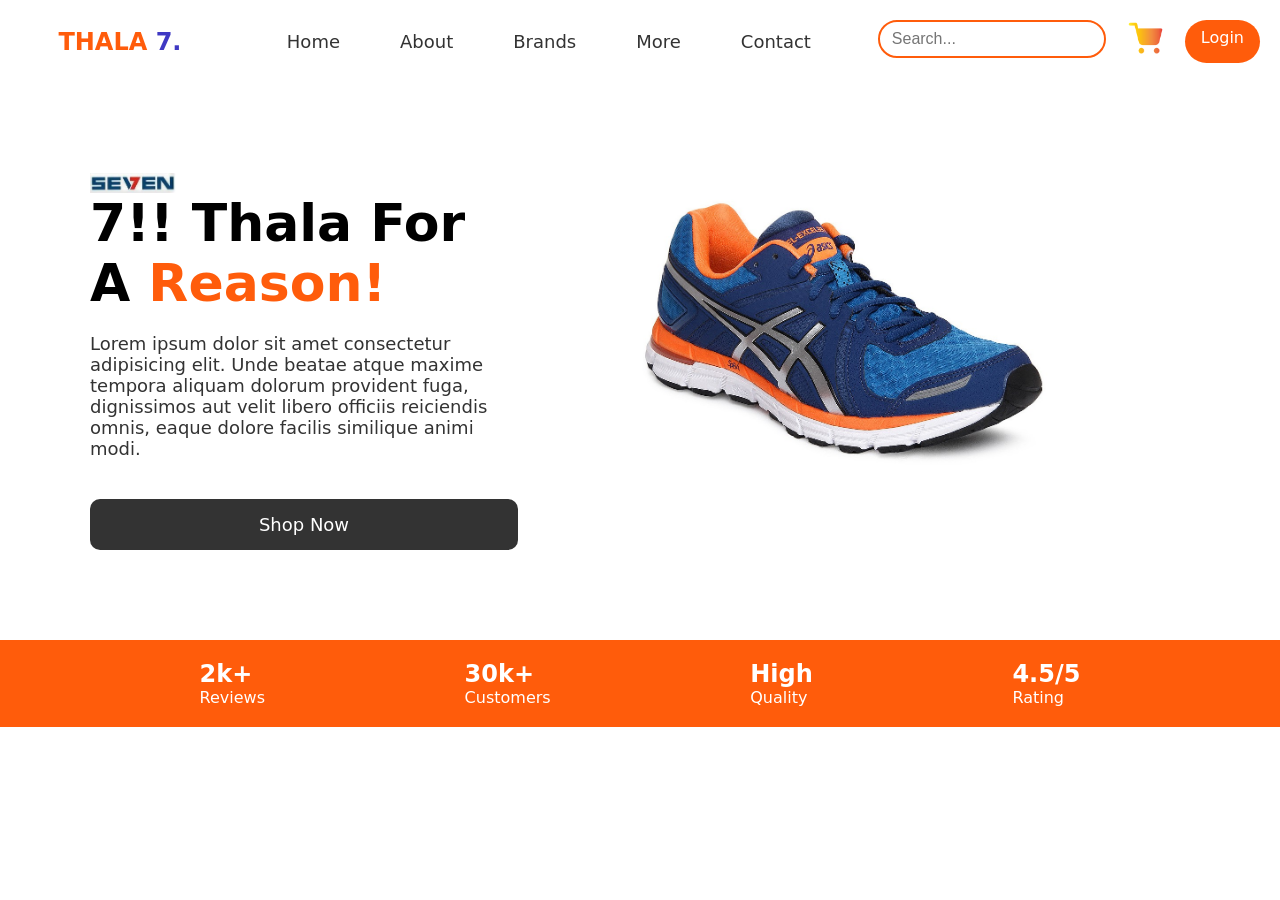
<file: index.html>
<!DOCTYPE html>
<html lang="en">
<head>
    <meta charset="UTF-8">
    <meta name="viewport" content="width=device-width, initial-scale=1.0">
    <meta name="description" content="Official website for THALA 7">
    <title>THALA 7 - Official Website</title>
    <link rel="stylesheet" href="style.css">
</head>
<body>
    <header>
        <nav class="navbar">

            <div class="logo">
                <span class="logo-color">THALA</span> <span class="logo-c2">7.</span>
            </div>

            <ul class="nav-links">
                <li><a href="index.html">Home</a></li>
                <li><a href="#">About</a></li>
                <li class="dropdown">
                    <a href="#">Brands</a>
                    <ul class="dropdown-menu">
                        <li><a href="#">Nike</a></li>
                        <li><a href="#">Adidas</a></li>
                        <li><a href="#">Puma</a></li>
                        <li><a href="#">Reebok</a></li>
                    </ul>
                </li>
                <li class="dropdown">
                    <a href="#">More</a>
                    <ul class="dropdown-menu">
                        <li><a href="#">New Arrivals</a></li>
                        <li><a href="#">Sale</a></li>
                        <li><a href="#">Best Sellers</a></li>
                        <li><a href="#">FAQs</a></li>
                    </ul>
                </li>
                <li><a href="#">Contact</a></li>
            </ul>

            <div class="right-nav">
                <div class="search-box">
                    <input type="text" placeholder="Search...">
                </div>

                <div class="my-cart">
                    <a href="cart.html"><img src="images\10252891.png" alt="My Cart"></a>
                </div>

                <div class="login">
                    <a href="#">Login</a>
                </div>
            </div>
            </div>
        </nav>
    </header>

    <main class="home-main">
        <section class="home-left">

            <img src="images\7.jpg" alt="7-logo">
            <h1>7!! Thala For A <span class="logo-color">Reason!</span></h1>

            <p>Lorem ipsum dolor sit amet consectetur adipisicing elit. Unde beatae atque maxime tempora aliquam dolorum provident fuga, dignissimos aut velit libero officiis reiciendis omnis, eaque dolore facilis similique animi modi.</p>

            <a class="shoe-order" href="shoe-page.html">Shop Now</a>

        </section>

        <section class="home-right">

            <img src="images\shoe-main.jpg" alt="shoe-main">

        </section>
    </main>

    <footer>
        <div class="reviews">
            <!-- <img src="images\review.jpg" alt="Customer Review"> -->
            <h2>2k+</h2>
            <p>Reviews</p>
        </div>

        <div class="customers">
            <h2>30k+ </h2>
            <p>Customers</p>
        </div>

        <div class="quality">
            <h2>High</h2>
            <p>Quality</p>
        </div>

        <div class="rating">
            <h2>4.5/5</h2>
            <p>Rating</p>
        </div>
    </footer>
    
</body>
</html>
</file>
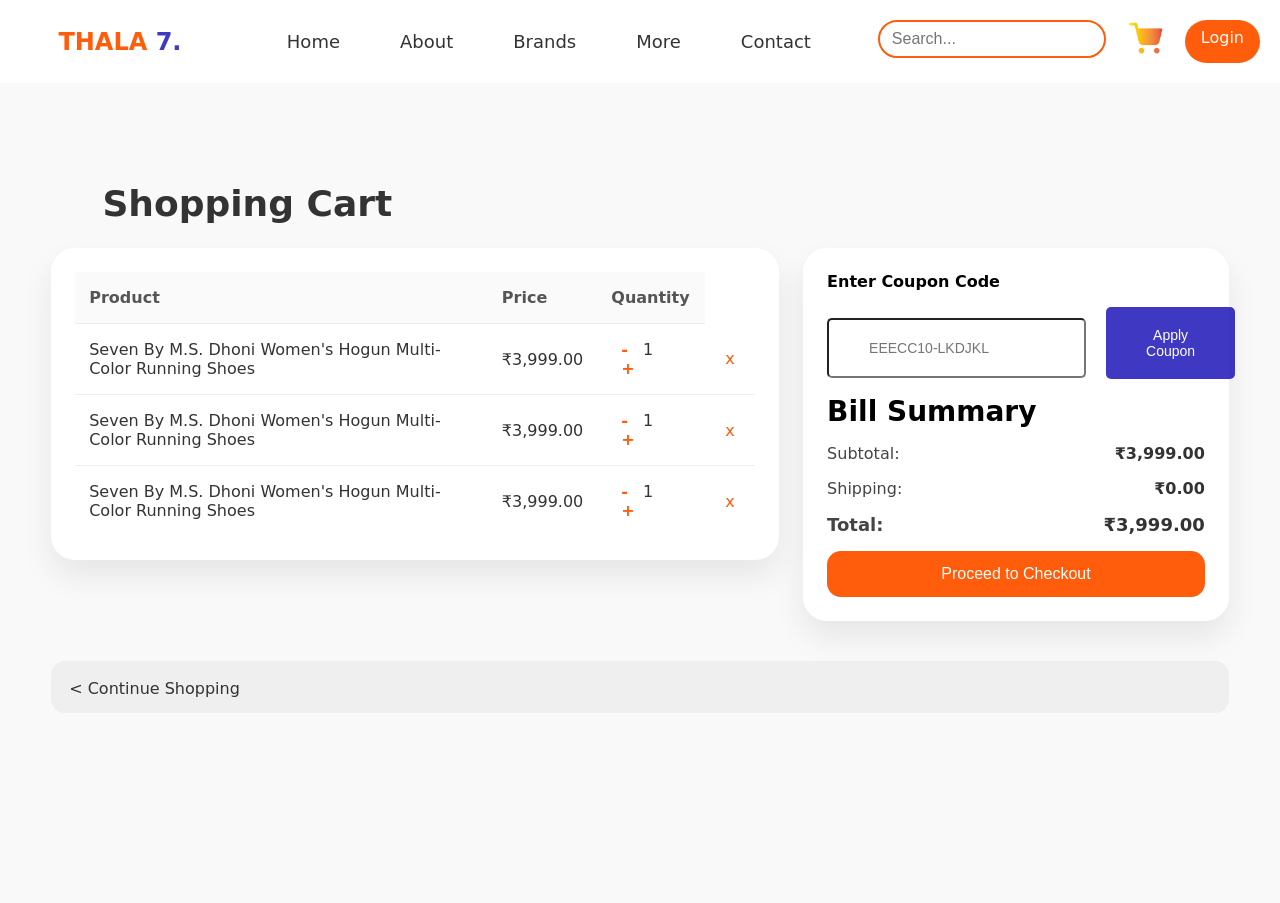
<file: cart.html>
<!DOCTYPE html>
<html lang="en">
<head>
    <meta charset="UTF-8">
    <meta name="viewport" content="width=device-width, initial-scale=1.0">
    <title>Thala7 - Shopping Cart</title>
    <link rel="stylesheet" href="style.css">
</head>
<body>
    <header>
        <nav class="navbar">

            <div class="logo">
                <span class="logo-color">THALA</span> <span class="logo-c2">7.</span>
            </div>

            <ul class="nav-links">
                <li><a href="index.html">Home</a></li>
                <li><a href="#">About</a></li>
                <li class="dropdown">
                    <a href="#">Brands</a>
                    <ul class="dropdown-menu">
                        <li><a href="#">Nike</a></li>
                        <li><a href="#">Adidas</a></li>
                        <li><a href="#">Puma</a></li>
                        <li><a href="#">Reebok</a></li>
                    </ul>
                </li>
                <li class="dropdown">
                    <a href="#">More</a>
                    <ul class="dropdown-menu">
                        <li><a href="#">New Arrivals</a></li>
                        <li><a href="#">Sale</a></li>
                        <li><a href="#">Best Sellers</a></li>
                        <li><a href="#">FAQs</a></li>
                    </ul>
                </li>
                <li><a href="#">Contact</a></li>
            </ul>

            <div class="right-nav">
                <div class="search-box">
                    <input type="text" placeholder="Search...">
                </div>

                <div class="my-cart">
                    <a href="cart.html"><img src="images\10252891.png" alt="My Cart"></a>
                </div>

                <div class="login">
                    <a href="#">Login</a>
                </div>
            </div>
            </div>
        </nav>
    </header>

    <main class="cart-main">
        <h1>Shopping Cart</h1>

        <section class="sc-main">
            <div class="sc-item">
                <table>
                    <thead>
                        <tr>
                            <th>Product</th>
                            <th>Price</th>
                            <th>Quantity</th>
                        </tr>
                    </thead>
                    <tbody>
                        <tr>
                            <td>Seven By M.S. Dhoni Women's Hogun Multi-Color Running Shoes</td>
                            <td>₹3,999.00</td>
                            <td><span class="minus-one">-</span> 1 <span class="plus-one">+</span></td>
                            <td class="item-remove">x</td>
                        </tr>
                         <tr>
                            <td>Seven By M.S. Dhoni Women's Hogun Multi-Color Running Shoes</td>
                            <td>₹3,999.00</td>
                            <td><span class="minus-one">-</span> 1 <span class="plus-one">+</span></td>
                            <td class="item-remove">x</td>
                        </tr>
                         <tr>
                            <td>Seven By M.S. Dhoni Women's Hogun Multi-Color Running Shoes</td>
                            <td>₹3,999.00</td>
                            <td><span class="minus-one">-</span> 1 <span class="plus-one">+</span></td>
                            <td class="item-remove" >x</td>
                        </tr>
                    </tbody>
                </table>
            </div>

            <div class="sc-bill">
                <h4>Enter Coupon Code</h4>
                <div class="coupon">
                    <input class="c-code" type="text" placeholder="EEECC10-LKDJKL"> 
                    <button class="apply-btn">Apply Coupon</button>
                </div>
                <h2>Bill Summary</h2>
                <div class="checkout-bill">
                <p>Subtotal: <span class="r-bill">₹3,999.00</span></p>
                <p>Shipping: <span class="r-bill">₹0.00</span></p>
                <p>Total: <span class="r-bill">₹3,999.00</span></p>
                </div>
                <button class="checkout-btn">Proceed to Checkout</button>
            </div>
        </section>

        <div class="continue-shopping">
            <a href="shoe-page.html"> < Continue Shopping</a>
        </div>
    
    </main>

</body>
</html>
</file>
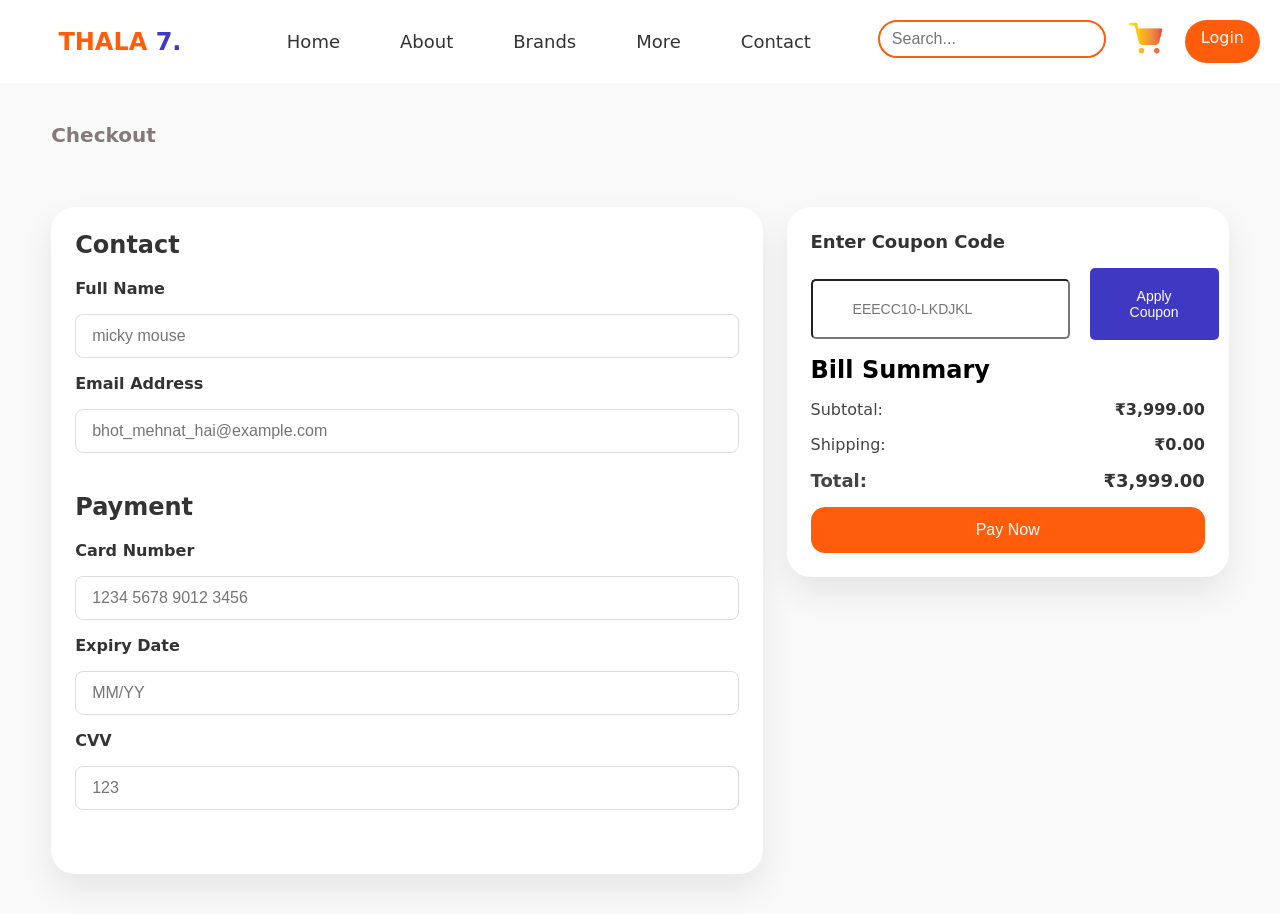
<file: checkout.html>
<!DOCTYPE html>
<html lang="en">
<head>
    <meta charset="UTF-8">
    <meta name="viewport" content="width=device-width, initial-scale=1.0">
    <title>Checkout - Thala 7</title>
    <link rel="stylesheet" href="style.css">
</head>
<body>
    <header>
        <nav class="navbar">

            <div class="logo">
                <span class="logo-color">THALA</span> <span class="logo-c2">7.</span>
            </div>

            <ul class="nav-links">
                <li><a href="index.html">Home</a></li>
                <li><a href="#">About</a></li>
                <li class="dropdown">
                    <a href="#">Brands</a>
                    <ul class="dropdown-menu">
                        <li><a href="#">Nike</a></li>
                        <li><a href="#">Adidas</a></li>
                        <li><a href="#">Puma</a></li>
                        <li><a href="#">Reebok</a></li>
                    </ul>
                </li>
                <li class="dropdown">
                    <a href="#">More</a>
                    <ul class="dropdown-menu">
                        <li><a href="#">New Arrivals</a></li>
                        <li><a href="#">Sale</a></li>
                        <li><a href="#">Best Sellers</a></li>
                        <li><a href="#">FAQs</a></li>
                    </ul>
                </li>
                <li><a href="#">Contact</a></li>
            </ul>

            <div class="right-nav">
                <div class="search-box">
                    <input type="text" placeholder="Search...">
                </div>

                <div class="my-cart">
                    <a href="cart.html"><img src="images\10252891.png" alt="My Cart"></a>
                </div>

                <div class="login">
                    <a href="#">Login</a>
                </div>
            </div>
            </div>
        </nav>
    </header>


    <div class="checkout-head">
        <h4>
            Checkout
        </h4>
    </div>

    <main class="checkout-main">

        <section class="left-checkout">
            <h2>Contact </h2>
            <form class="checkout-form">
                <label for="name">Full Name</label>
                <input type="text" id="name" name="name" placeholder="micky mouse" required>

                <label for="email">Email Address</label>
                <input type="email" id="email" name="email" placeholder="bhot_mehnat_hai@example.com" required>
                </form>

            <h2>Payment</h2>
            
            <form class="checkout-form">
                <label for="card">Card Number</label>
                <input type="text" id="card" name="card" placeholder="1234 5678 9012 3456" required>

                <label for="expiry">Expiry Date</label>
                <input type="text" id="expiry" name="expiry" placeholder="MM/YY" required>

                <label for="cvv">CVV</label>
                <input type="text" id="cvv" name="cvv" placeholder="123" required>

        </section>

        <section class="right-checkout">
            <div class="sc-bill">
                <h4>Enter Coupon Code</h4>
                <div class="coupon">
                    <input class="c-code" type="text" placeholder="EEECC10-LKDJKL"> 
                    <button class="apply-btn">Apply Coupon</button>
                </div>
                <h2>Bill Summary</h2>
                <div class="checkout-bill">
                <p>Subtotal: <span class="r-bill">₹3,999.00</span></p>
                <p>Shipping: <span class="r-bill">₹0.00</span></p>
                <p>Total: <span class="r-bill">₹3,999.00</span></p>
                </div>
                <button class="checkout-btn"> Pay Now</button>
            </div>
        </section>
    </main>
</body>
</html>
</file>
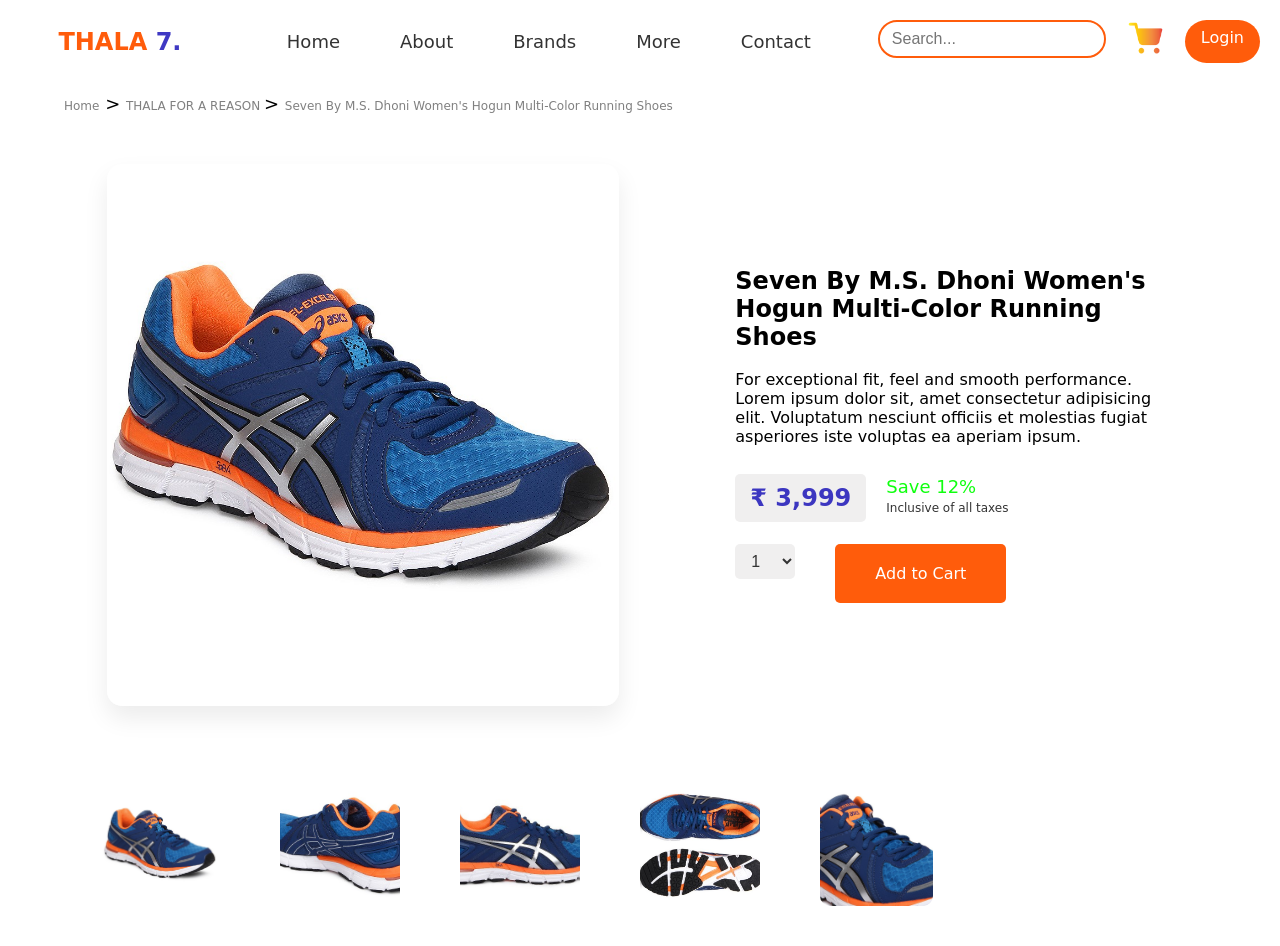
<file: shoe-page.html>
<!DOCTYPE html>
<html lang="en">
<head>
    <meta charset="UTF-8">
    <meta name="viewport" content="width=device-width, initial-scale=1.0">
    <title>7 By M.S. Dhoni Women's Hogun Multi-Color Running Shoes</title>
    <link rel="stylesheet" href="style.css">
</head>
<body>
    <header>
        <nav class="navbar">

            <div class="logo">
                <span class="logo-color">THALA</span> <span class="logo-c2">7.</span>
            </div>

            <ul class="nav-links">
                <li><a href="index.html">Home</a></li>
                <li><a href="#">About</a></li>
                <li class="dropdown">
                    <a href="#">Brands</a>
                    <ul class="dropdown-menu">
                        <li><a href="#">Nike</a></li>
                        <li><a href="#">Adidas</a></li>
                        <li><a href="#">Puma</a></li>
                        <li><a href="#">Reebok</a></li>
                    </ul>
                </li>
                <li class="dropdown">
                    <a href="#">More</a>
                    <ul class="dropdown-menu">
                        <li><a href="#">New Arrivals</a></li>
                        <li><a href="#">Sale</a></li>
                        <li><a href="#">Best Sellers</a></li>
                        <li><a href="#">FAQs</a></li>
                    </ul>
                </li>
                <li><a href="#">Contact</a></li>
            </ul>

            <div class="right-nav">
                <div class="search-box">
                    <input type="text" placeholder="Search...">
                </div>

                <div class="my-cart">
                    <a href="cart.html"><img src="images\10252891.png" alt="My Cart"></a>
                </div>

                <div class="login">
                    <a href="#">Login</a>
                </div>
            </div>
            </div>
        </nav>
    </header>


    <div class="navigation">
        <p><a href="index.html">Home</a> > <a href="">THALA FOR A REASON </a> > <a href="shoe-page.html">Seven By M.S. Dhoni Women's Hogun Multi-Color Running Shoes</a></p>
    </div>

    <main class="home-main">
        <section class="shoe-page-left">
            <div class="slider-track">
                <img src="images\shoe-main.jpg" alt="shoe-main">
                <img src="images\s2.jpg" alt="shoe-side">
                <img src="images\s3.jpg" alt="shoe-back">
                <img src="images\s4.jpg" alt="shoe-details">
                <img src="images\s5.jpg" alt="shoe-additional">
            </div>
        </section>

        <section class="shoe-page-right">

            <h1>Seven By M.S. Dhoni Women's Hogun Multi-Color Running Shoes</h1>

            <br>

            <p class="description">For exceptional fit, feel and smooth performance. Lorem ipsum dolor sit, amet consectetur adipisicing elit. Voluptatum nesciunt officiis et molestias fugiat asperiores iste voluptas ea aperiam ipsum.</p>

            <br>
            <br>

            <div class="price">
                <p> <span class="price-color">₹ 3,999</span></p>
                <div class="save">
                    <p> <span class="save-color">Save 12%</span></p>
                    <p class="tax">
                        <span class="tax-color">Inclusive of all taxes</span>
                    </p>
                </div>
            </div>


            <div class="cart-and-quantity">
                <div class="quantity">
                    <select name="quantity" id="quantity-select">
                        <option value="1">1</option>
                        <option value="2">2</option>
                        <option value="3">3</option>
                        <option value="4">4</option>
                        <option value="5">5</option>
                    </select>
                </div>

                <a class="add-to-cart" href="#">Add to Cart</a>
            </div>

        </section>
    </main>

    <div class="gallery">
        <img class="gallery-image" src="images\shoe-main.jpg" alt="Gallery Image 1">
        <img class="gallery-image" src="images\s2.jpg" alt="Gallery Image 2">
        <img class="gallery-image" src="images\s3.jpg" alt="Gallery Image 3">
        <img class="gallery-image" src="images\s4.jpg" alt="Gallery Image 4">
        <img class="gallery-image" src="images\s5.jpg" alt="Gallery Image 5">
    </div>


</body>
</html>
</file>
<file: style.css>
*{
    margin: 0;
    padding: 0;
    box-sizing: border-box;
}

:root {
    --primary-color: #ff5c0b;
    --secondary-color: #0d05b3ca;
    --background-color: #f4f4f4;
    --text-color: #333;
}

body {
    font-family: system-ui, -apple-system, BlinkMacSystemFont, 'Segoe UI', Roboto, Oxygen, Ubuntu, Cantarell, 'Open Sans', 'Helvetica Neue', sans-serif;
    overflow: auto;
}

.navbar {
    display: flex;
    position: sticky;
    float: top;
    top: 0;
    left: 0;
    right: 0;
    /* background-color: grey; */
    justify-content: space-between;
    align-items: center;
    padding: 20px;
    background-color: transparent;
    z-index: 1000;
}

.navbar .logo {
    margin: 0 3vw;
    color: var(--text-color);
    font-size: 24px;
    font-weight: bold;
}

.logo .logo-color {
    color: var(--primary-color);
}

.logo .logo-c2 {
    color: var(--secondary-color);
}

.navbar .nav-links {
    display: flex;
    gap: 40px;
}

.nav-links li {
    list-style: none;
}

.navbar .nav-links a {
    color: var(--text-color);
    text-decoration: none;
    padding: 10px;
    font-size: 18px;
    border-radius: 5px;
    transition: color 0.3s ease, transform 0.3s ease;
}

a {
    text-decoration: none;
}

.navbar .nav-links a:hover {
    color: var(--primary-color);
}

.nav-links .dropdown {
    position: relative;
}

.dropdown-menu {
    display: none;
    position: absolute;
    top: 100%;
    left: 0;
    background-color: #fff;
    border: 1px solid var(--primary-color);
    border-radius: 5px;
    list-style: none;
    padding: 10px 0;
    min-width: 150px;
    box-shadow: 0 4px 6px rgba(0, 0, 0, 0.1);
}

.nav-links .dropdown:hover .dropdown-menu {
    display: block;
}

.dropdown-menu li {
    padding: 0;
}

.dropdown-menu li a {
    display: block;
    padding: 10px 15px;
    color: var(--text-color);
    text-decoration: none;
    font-size: 16px;
    transition: background-color 0.3s ease;
}

.dropdown-menu li a:hover {
    background-color: var(--background-color);
    color: var(--primary-color);
}

.right-nav {
    display: flex;
    gap: 20px;
}

.search-box {
    position: relative;
}

.search-box input {
    padding: 8px 12px;
    border: 2px solid var(--primary-color);
    border-radius: 25px;
    font-size: 16px;
    background-color: #fff;
    color: var(--text-color);
    outline: none;
    transition: border-color 0.3s ease;
}

.search-box input:focus {
    border-color: var(--secondary-color);
}

.my-cart a img {
    width: 39px;
    height: 39px;
}

.login {
    padding: 8px 16px;
    background-color: var(--primary-color);
    color: #fff;
    font-size: 16px;
    border: none;
    border-radius: 25px;
    cursor: pointer;
    transition: background-color 0.3s ease;
}

.login a {
    color: #fff;
    text-decoration: none;
}

.login:hover {
    background-color: var(--secondary-color);
}

.header {
    height: 100vh;
    display: flex;
    flex-direction: column;
    justify-content: center;
    align-items: center;
    color: var(--text-color);
    text-align: center;
}

.home-main {
    display: flex;
    flex-direction: row;
    justify-content: space-evenly;
    gap : 40px;
    padding: 40px;
}

.home-left {
    display: flex;
    flex-direction: column;
    justify-content: center;
    max-width: 35vw;
    margin: 40px;
    padding: 10px;
    
}

.home-left h1 {
    font-size: 52px;
}

.home-left h1 span{
    color: var(--primary-color);
}

.home-left p {
    padding: 20px 0px;
    font-size: 18px;
    color: var(--text-color);
}

.home-left .shoe-order {
    display: inline-block;
    padding: 15px 20px;
    margin-top: 20px;
    background-color: var(--text-color);
    color: #fff;
    font-size: large;
    border: none;
    border-radius: 10px;
    cursor: pointer;
    transition: background-color 0.3s ease;
    text-align: center;
    text-decoration: none;
}

.home-left .shoe-order:hover {
    background-color: var(--secondary-color);
}

.home-left img {
    width: 20%;
    height: auto;
}

.home-right img{
    width: 75%;
    height: auto;
}


footer {
    display: flex;
    flex-direction: row;
    justify-content: space-evenly;
    gap: 20px;
    background-color: var(--primary-color);
    color: #fff;
    text-align: flex-start;
    padding: 20px;
}

.reviews img {
    width: 40px;
    height: 40px;
    float: left;
    margin: 10px ;
}

.navigation p {
    padding: 10px 0px;
    font-size: 18px;
    margin: 0 5vw;
}

.navigation p a {
    color: grey;
    text-decoration: none;
    font-size: 12px;
}

.shoe-page-left {
    position: relative;
    overflow: hidden;
    display: flex;
    justify-content: center;
    max-width: 40vw;
    /* margin-right: 40px; */
    margin-left: 40px;
    background-color: #fff;
    border-radius: 15px;
    box-shadow: 0 12px 24px rgba(0, 0, 0, 0.08);
}

.slider-track {
    display: flex;
    width: 400%;
    animation: slide 25s infinite ease-in-out;
}

.slider-track img {
    width: 100%;
    flex-shrink: 0%;
    object-fit: cover;
}

.shoe-page-right {
    display: flex;
    flex-direction: column;
    justify-content: center;
    max-width: 35vw;
    margin: 40px;
    padding: 10px;
}

.price {
    display: inline-flex;
    gap: 10px;
}

.price-color {
    color: var(--secondary-color);
    background-color: rgb(240, 239, 239);
    padding: 10px 15px;
    border-radius: 5px;
    font-size: 24px;
    font-weight: bold;
    margin-right: 10px;
}

.save {
    transform: translateY(-8px);
    padding: 0px 10px 0px 0px;
}

.save-color {
    color: rgb(15, 255, 15);
    font-size: 18px;
    /* font-weight: bold; */
    align-self: center;
}

.tax-color  {
    color: var(--text-color);
    font-size: 12px;
    font-weight: lighter;
}

.cart-and-quantity {
    display: inline-flex;
    gap: 20px;
    margin-top: 20px;
}

.cart-and-quantity .quantity {
    position: relative;
}

.quantity select {
    width: 60px;
    padding: 8px 12px;
    /* border: 2px solid var(--primary-color); */
    border: none;
    border-radius: 5px;
    font-size: 16px;
    background-color: rgb(240, 239, 239);
    color: var(--text-color);
    outline: none;
    transition: border-color 0.3s ease;
}

.add-to-cart {
    padding: 20px 40px;
    margin-left: 20px;
    background-color: var(--primary-color);
    color: #fff;
    font-size: 16px;
    border: none;
    border-radius: 5px;
    cursor: pointer;
    transition: background-color 0.3s ease;
}

.add-to-cart:hover {
    background-color: var(--secondary-color);
}

.gallery {
    display: flex;
    flex-direction: row;
    justify-content: space-evenly;
    gap: 20px;
    width: 200px;
    height: 200px;
    padding: 40px;
    margin-left: 40px;
}

.gallery img {
    border-radius: 10px;
    margin: 0px 20px;
    width: 100%;
    height: 100%;
    object-fit: cover;
    transition: transform 0.3s ease, border 0.3s ease;
}

.gallery img:hover {
    transform: scale(1.05);
    border: 1px solid var(--primary-color);
    transition: transform 0.3s ease;
}

.cart-main {
    padding: 100px 4vw 40px;
    background-color: #f9f9f9;
    min-height: calc(100vh - 80px);
}

.cart-main h1 {
    font-size: 36px;
    margin: 0 4vw 24px;
    color: var(--text-color);
}

.sc-main {
    display: flex;
    align-items: flex-start;
    justify-content: space-evenly;
    gap: 24px;
    padding-bottom: 40px;
    flex-wrap: wrap;
}

.sc-item {
    background-color: #fff;
    border-radius: 24px;
    box-shadow: 0 16px 32px rgba(0, 0, 0, 0.08);
    padding: 24px;
    flex: 1.8;
    min-width: 320px;
}

.sc-item table {
    width: 100%;
    border-collapse: collapse;
}

.sc-item th,
.sc-item td {
    padding: 16px 14px;
    text-align: left;
    border-bottom: 1px solid #eee;
    color: #333;
    font-size: 16px;
}

.sc-item th {
    background-color: #fafafa;
    color: #555;
    font-weight: 600;
}

.sc-item tbody tr:last-child td {
    border-bottom: none;
}

.sc-item .item-remove {
    color: var(--primary-color);
    cursor: pointer;
    text-align: center;
    width: 50px;
    border-radius: 50%;;
}

.sc-item .item-remove:hover {
    color: var(--secondary-color);
    /* background-color: rgb(255, 100, 100); */
    color: var(--text-color);
    
}

.sc-item .minus-one,
.sc-item .plus-one {
    cursor: pointer;
    font-weight: 700;
    padding: 0 10px;
    color: var(--primary-color);
    border-radius: 50%;
}

.sc-item .plus-one:hover {
    color: var(--secondary-color);
    /* background-color: rgb(38, 251, 38); */
}

.sc-item .minus-one:hover {
    color: var(--secondary-color);
    /* background-color: rgb(255, 100, 100); */
}

.coupon {
    display: flex;
    align-items: center;
    gap: 10px;
}

.c-code {
    padding: 20px 40px;
    background-color: rgb(255, 255, 255);
    color: var(--text-color);
    font-size: 14px;
    border-radius: 5px;
    margin-top: 10px;
}

.apply-btn {
    padding: 20px 40px;
    background-color: var(--secondary-color);
    color: #fff;
    font-size: 14px;
    border: none;
    border-radius: 5px;
    cursor: pointer;
    transition: background-color 0.3s ease;
    margin-left: 10px;
}

.apply-btn:hover {
    background-color: var(--primary-color);
}

.sc-bill {
    background-color: #fff;
    border-radius: 24px;
    box-shadow: 0 16px 32px rgba(0, 0, 0, 0.08);
    padding: 24px;
    flex: 1;
    min-width: 280px;
    display: flex;
    flex-direction: column;
    gap: 16px;
}

.sc-bill h2 {
    margin: 0;
    font-size: 28px;
}

.sc-bill p {
    display: flex;
    justify-content: space-between;
    align-items: center;
    margin: 0;
    font-size: 16px;
    color: #444;
}

.sc-bill .total {
    font-weight: 700;
    font-size: 18px;
}

.checkout-bill {
    display: flex;
    flex-direction: column;
    gap: 16px;
}

.checkout-bill p {
    display: flex;
    justify-content: space-between;
    align-items: center;
    margin: 0;
    font-size: 16px;
    color: #444;
}

.checkout-bill p:last-child {
    font-weight: 700;
    font-size: 18px;
}

.r-bill {
    color: var(--text-color);
    font-weight: 600;
}


.checkout-btn {
    padding: 14px 18px;
    border: none;
    border-radius: 14px;
    background-color: var(--primary-color);
    color: #fff;
    font-size: 16px;
    cursor: pointer;
    transition: background-color 0.3s ease;
}

.checkout-btn a {
    color: #fff;
    text-decoration: none;
}

.checkout-btn:hover {
    background-color: rgb(28, 253, 28);
}

.continue-shopping a {
    color: var(--text-color);
    text-decoration: none;
    font-size: 16px;
}

.continue-shopping {
    padding: 14px 18px;
    border: none;
    border-radius: 14px;
    color: var(--text-color);
    background-color: rgb(240, 239, 239);
    font-size: 20px;
    cursor: pointer;
    transition: background-color 0.3s ease;
}

.continue-shopping:hover {
    background-color: rgb(200, 199, 199);
    color: var(--background-color);
}

.checkout-main {
    display: flex;
    flex-direction: row;
    align-items: center;
    gap: 20px;
    padding: 40px 4vw;
}

.checkout-head {
    padding: 40px 4vw 20px;
    background-color: #f9f9f9;
    text-align: left;
}

.checkout-head h4 {
    font-size: 20px;
    color: rgb(133, 122, 122);
    margin: 0;
}

.checkout-main {
    display: flex;
    align-items: flex-start;
    justify-content: space-evenly;
    gap: 24px;
    padding: 40px 4vw;
    background-color: #f9f9f9;
    min-height: calc(100vh - 200px);
    flex-wrap: wrap;
}

.left-checkout {
    background-color: #fff;
    border-radius: 24px;
    box-shadow: 0 16px 32px rgba(0, 0, 0, 0.08);
    padding: 24px;
    flex: 1.5;
    min-width: 320px;
}

.left-checkout h2 {
    font-size: 24px;
    margin-bottom: 20px;
    color: var(--text-color);
}

.checkout-form {
    display: flex;
    flex-direction: column;
    gap: 16px;
    margin-bottom: 40px;
}

.checkout-form label {
    font-size: 16px;
    font-weight: 600;
    color: var(--text-color);
}

.checkout-form input {
    padding: 12px 16px;
    border: 1px solid #ddd;
    border-radius: 8px;
    font-size: 16px;
    background-color: #fff;
    color: var(--text-color);
    outline: none;
    transition: border-color 0.3s ease;
}

.checkout-form input:focus {
    border-color: var(--primary-color);
}

.right-checkout {
    flex: 1;
    min-width: 280px;
}

.right-checkout .sc-bill {
    background-color: #fff;
    border-radius: 24px;
    box-shadow: 0 16px 32px rgba(0, 0, 0, 0.08);
    padding: 24px;
    display: flex;
    flex-direction: column;
    gap: 16px;
}

.right-checkout .sc-bill h4 {
    margin: 0;
    font-size: 18px;
    color: var(--text-color);
}

.right-checkout .sc-bill h2 {
    margin: 0;
    font-size: 24px;
}

.right-checkout .checkout-bill p {
    display: flex;
    justify-content: space-between;
    align-items: center;
    margin: 0;
    font-size: 16px;
    color: #444;
}

.right-checkout .checkout-bill p:last-child {
    font-weight: 700;
    font-size: 18px;
}

.right-checkout .r-bill {
    color: var(--text-color);
    font-weight: 600;
}

.right-checkout .checkout-btn {
    padding: 14px 18px;
    border: none;
    border-radius: 14px;
    background-color: var(--primary-color);
    color: #fff;
    font-size: 16px;
    cursor: pointer;
    transition: background-color 0.3s ease;
    text-align: center;
}

.right-checkout .checkout-btn:hover {
    background-color: var(--secondary-color);
}

.right-checkout .checkout-btn a {
    color: #fff;
    text-decoration: none;
}


@media (max-width: 900px) {
    .sc-main {
        flex-direction: column;
        align-items: stretch;
    }

    .cart-main h1 {
        margin: 0 2rem 20px;
    }

    .checkout-main {
        flex-direction: column;
        align-items: stretch;
    }

    .checkout-head {
        padding: 80px 2rem 20px;
    }

    .left-checkout,
    .sc-item {
        min-width: unset;
        width: 100%;
    }

    .right-checkout {
        min-width: unset;
        width: 100%;
    }
}

@keyframes slide {
    0%, 16.66% {
        transform: translateX(0);
    }
    20%, 36.66% {
        transform: translateX(-100%);
    }
    40%, 56.66% {
        transform: translateX(-200%);
    }
    60%, 76.66% {
        transform: translateX(-300%);
    }
    80%, 96.66% {
        transform: translateX(-400%);
    }
    100% {
        transform: translateX(0);
    }
}

@media (max-width : 600px) {
    .navbar {
        padding: 15px;
    }

    .navbar .logo {
        font-size: 20px;
        margin: 0 1rem;
    }

    .navbar .nav-links {
        display: none;
    }

    .right-nav {
        gap: 15px;
    }

    .search-box input {
        padding: 6px 10px;
        font-size: 14px;
    }

    .login {
        padding: 6px 12px;
        font-size: 14px;
    }

    .home-main {
        flex-direction: column;
        align-items: center;
        padding: 20px;
        gap: 20px;
    }

    .home-left {
        max-width: 95vw;
        margin: 20px 0;
        padding: 10px;
        text-align: center;
    }

    .home-left h1 {
        font-size: 36px;
    }

    .home-left p {
        font-size: 16px;
    }

    .home-right img {
        width: 100%;
        height: auto;
    }

    .shoe-page-left {
        max-width: 95vw;
        margin: 20px;
    }

    .shoe-page-right {
        max-width: 95vw;
        margin: 20px;
        text-align: center;
    }

    .cart-main {
        padding: 80px 1rem 20px;
    }

    .cart-main h1 {
        font-size: 28px;
        margin: 0 0 20px;
    }

    .sc-item,
    .sc-bill {
        padding: 16px;
        border-radius: 16px;
    }

    .sc-item th,
    .sc-item td {
        padding: 12px 8px;
        font-size: 14px;
    }

    .checkout-head {
        padding: 60px 1rem 15px;
    }

    .checkout-head h4 {
        font-size: 28px;
    }

    .checkout-main {
        padding: 20px 1rem;
    }

    .left-checkout,
    .right-checkout {
        padding: 16px;
        border-radius: 16px;
    }

    .checkout-form input {
        padding: 10px 12px;
        font-size: 14px;
    }

    .checkout-form label {
        font-size: 14px;
    }

    footer {
        flex-direction: column;
        text-align: center;
        gap: 10px;
        padding: 15px;
    }
}

@media (max-width: 900px) {
    .checkout-main {
        flex-direction: column;
        align-items: stretch;
    }

    .checkout-head {
        padding: 80px 2rem 20px;
    }
}
</file>
